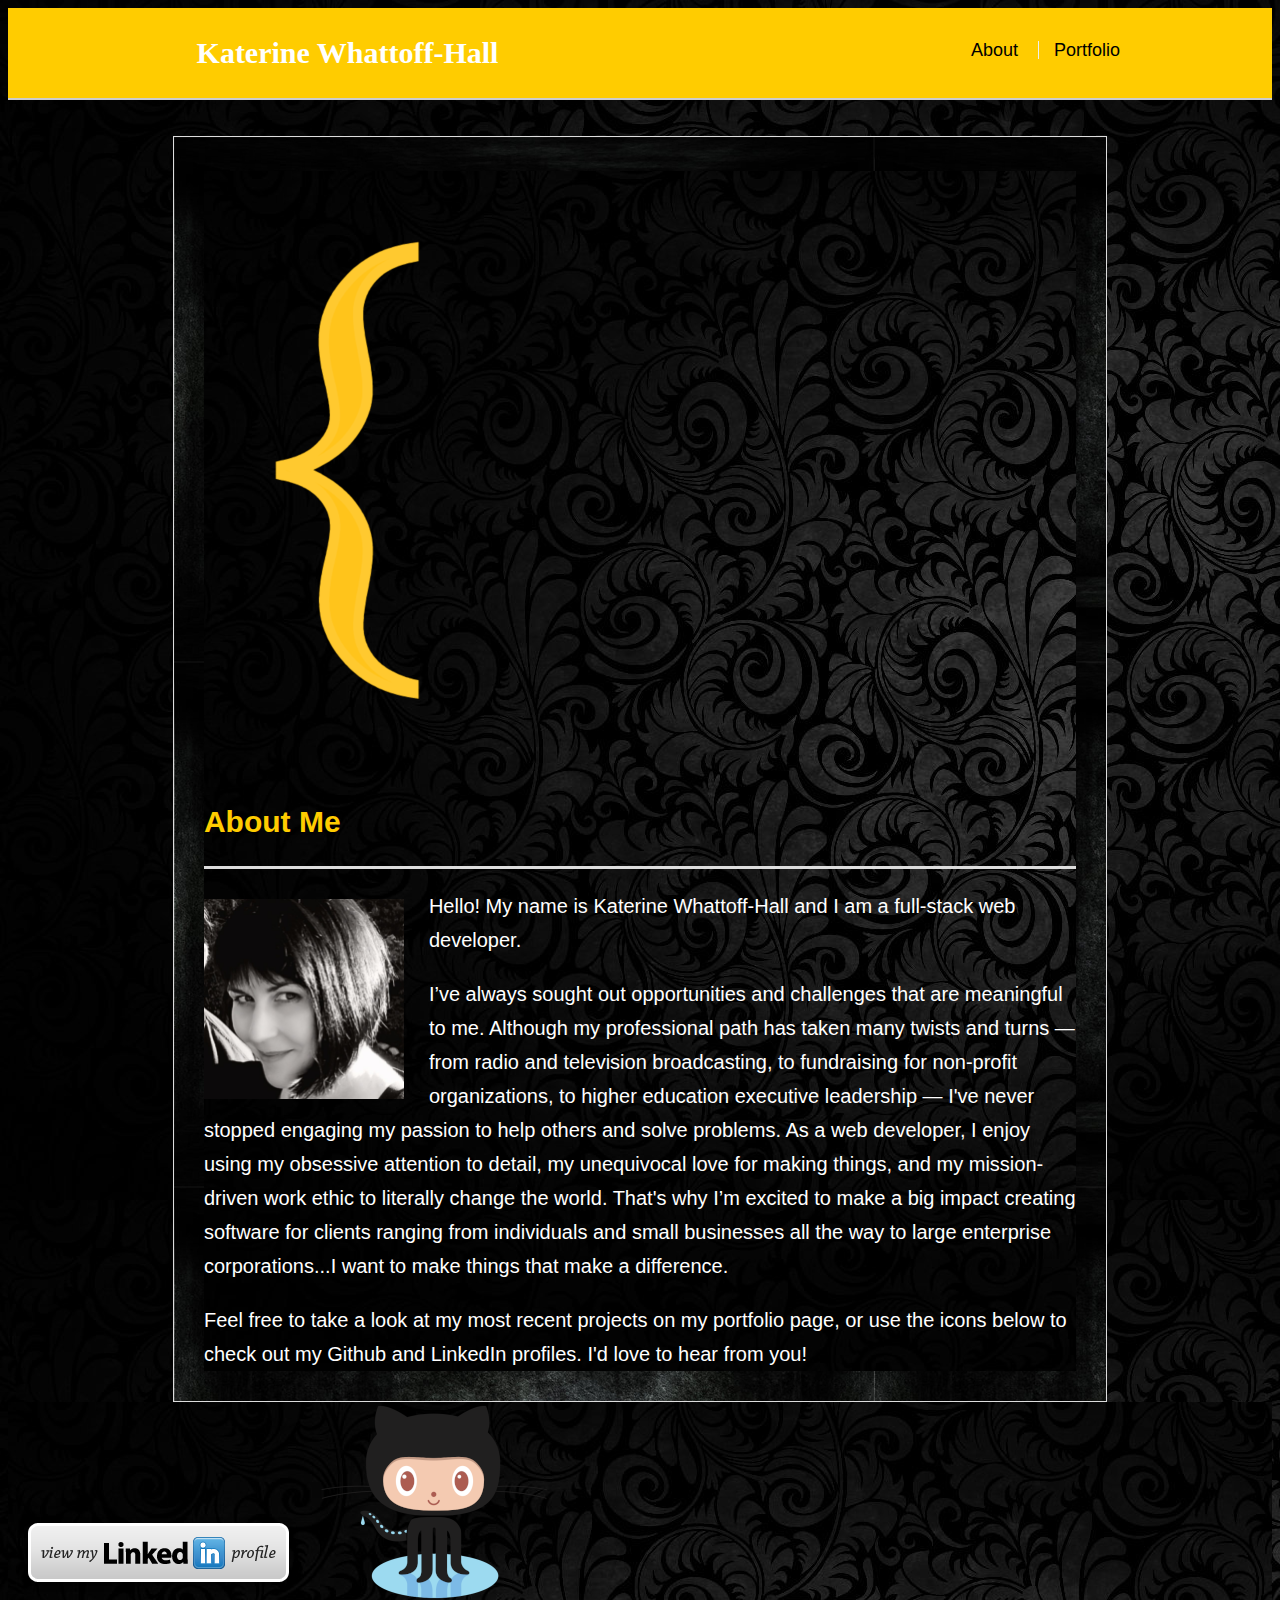
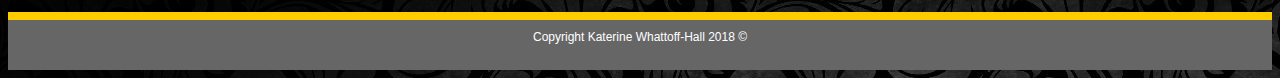
<file: index.html>
<!doctype html>
<html lang="en-us">

<head>
  <meta charset="UTF-8">
  <title>About | Katerine Whattoff-Hall</title>
  <link rel="stylesheet" type="text/css" href="assets/css/style.css">
  <link rel="stylesheet" href="https://stackpath.bootstrapcdn.com/bootstrap/4.1.3/css/bootstrap.min.css" integrity="sha384-MCw98/SFnGE8fJT3GXwEOngsV7Zt27NXFoaoApmYm81iuXoPkFOJwJ8ERdknLPMO"
    crossorigin="anonymous">

</head>

<body>

  <header id="masthead">
    <div class="container">
      <a href="index.html" id="logo">Katerine Whattoff-Hall</a>

      <nav>
        <a href="index.html">About</a>
        <a href="portfolio.html">Portfolio</a>
       
      </nav>
    </div>
  </header>
  <section>
    <div class="container py-3">
      <div class="card">
        <div class="row ">
          <div class="col-md-4">
            <img src="assets/images/curlyopen.png" class="w-100">
          </div>
          <div class="col-md-8 px-3">
            <div class="card-block px-3">
              <h1>About Me</h1>

              <img src="assets/images/profile picture.jpg" class="auth-image" alt="Katerine Whattoff-Hall">

              <p>Hello! My name is Katerine Whattoff-Hall and I am a full-stack web developer. </p>

              <p>I’ve always sought out opportunities and challenges that are meaningful to me. Although my
                professional path has taken many twists and turns — from radio and television broadcasting, to
                fundraising for non-profit organizations, to higher education executive leadership — I've never stopped
                engaging my passion to help others and solve problems.

                As a web developer, I enjoy using my obsessive attention to detail, my unequivocal love for making
                things, and my mission-driven work ethic to literally change the world. That's why I’m excited to make
                a big impact creating software for clients ranging from individuals and small businesses all the way to
                large enterprise corporations...I want to make things that make a difference.</p>

              <p>Feel free to take a look at my most recent projects on my portfolio page, or use the icons below to
                check out my Github and LinkedIn profiles. I'd love to hear from you!</p>


            </div>
          </div>
        </div>
      </div>
    </div>
  </section>
  <div>
  </div>
  <div class="card text-center">
    <div class="card-body">
      <a href="https://www.linkedin.com/in/katerinewh/">
        <img src="assets/images/linkedin-badge.png"></a>
      <a href="https://github.com/katerinewh">
        <img src="assets/images/Octocat.png"></a>

    </div>
    <div class="card text-center">
      <div class="card-body">


      </div>
    </div>

  </div>


  <footer>
    <div class="container">
      Copyright Katerine Whattoff-Hall 2018 &copy;
    </div>
  </footer>
</body>

</html>
</file>
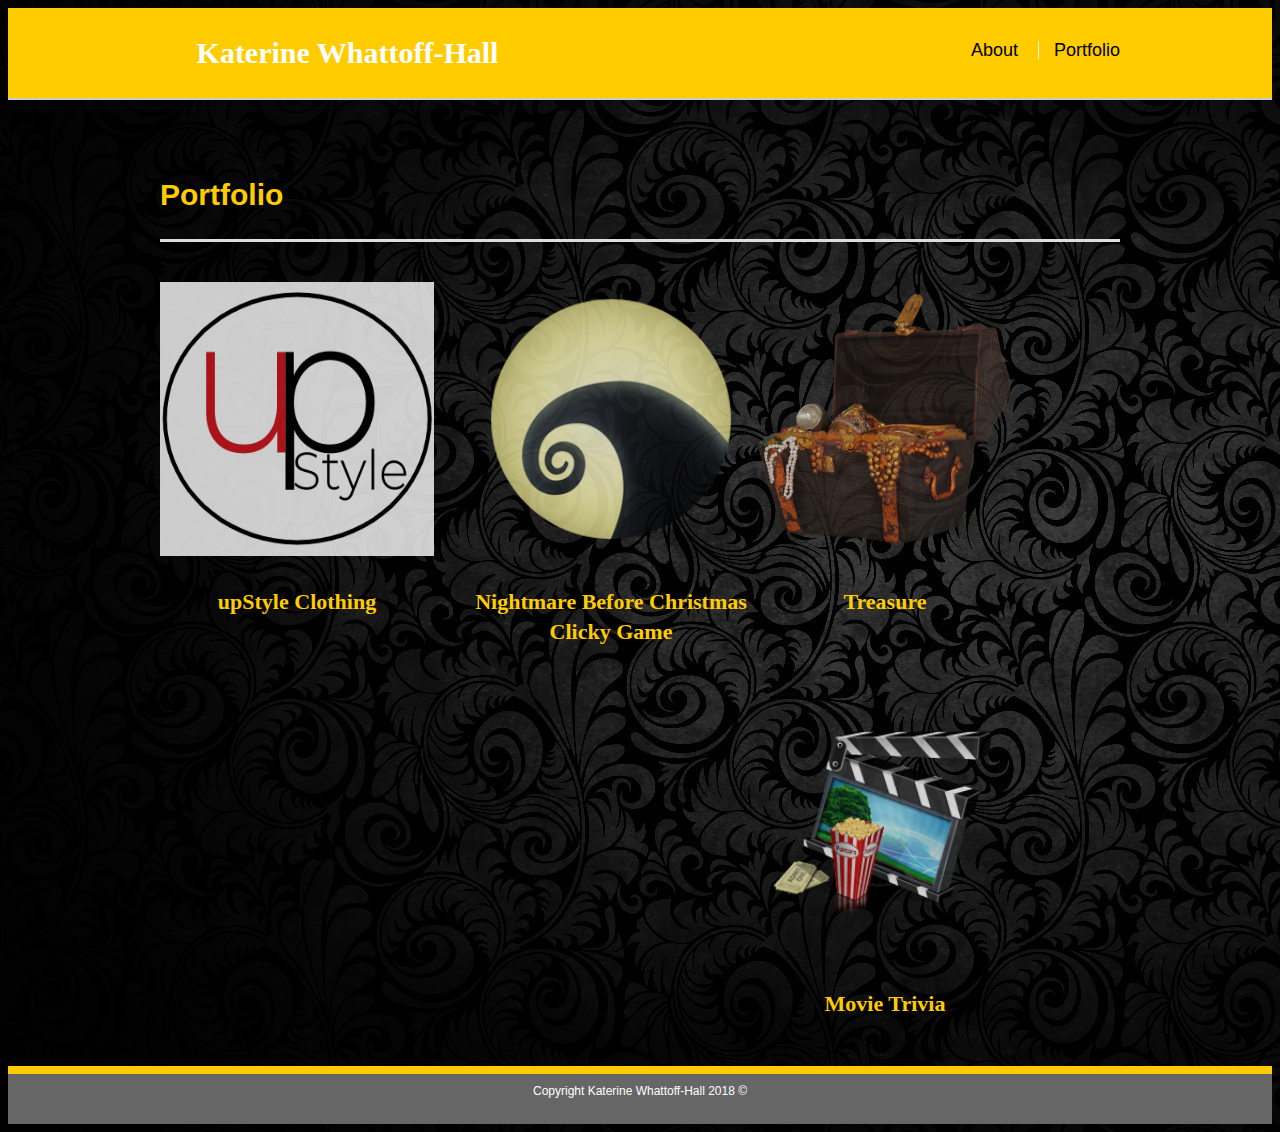
<file: portfolio.html>
<!doctype html>
<html lang="en-us">

<head>
  <meta charset="UTF-8">
  <title>Portfolio | Katerine Whattoff-Hall</title>
  <link rel="stylesheet" type="text/css" href="assets/css/style.css">
  <link rel="stylesheet" href="https://stackpath.bootstrapcdn.com/bootstrap/4.1.3/css/bootstrap.min.css"
    integrity="sha384-MCw98/SFnGE8fJT3GXwEOngsV7Zt27NXFoaoApmYm81iuXoPkFOJwJ8ERdknLPMO" crossorigin="anonymous">

</head>

<body>

  <header id="masthead">
    <div class="container">
      <a href="index.html" id="logo">Katerine Whattoff-Hall</a>
      <nav>
        <a href="index.html">About</a>
        <a href="portfolio.html">Portfolio</a>


      </nav>
    </div>
  </header>

  <div id="main-container" class="container">
    <section class="main-section">
      <h1>Portfolio</h1>

      <div class="work">
        <a href=" https://up-style-clothing.herokuapp.com/"> <img src="assets/images/upStyle.png" width="274"
            height="274" title="upStyle Fashion" target="_blank" alt="upStyle Fashion"></a>
        <h3>upStyle Clothing</h3>
      </div>

      <div class="work">
        <a href=" https://nightmarebeforechristmasgame.herokuapp.com/"> <img src="assets/images/nbc.png" width="274"
            height="274" title="NBC Clicky" target="_blank" alt="Nightmare Before Christmas Clicky Game"></a>
        <h3>Nightmare Before Christmas Clicky Game</h3>
      </div>
      <div class="work">
        <a href="https://treasure-react-app.herokuapp.com/"> <img src="assets/images/treasure.png" width="274"
            height="274" title="Treasure App" target="_blank" alt="Treasure"></a>
        <h3>Treasure</h3>
      </div>
      <div class="work">
        <a href="https://katerinewh.github.io/TriviaGame/"> <img src="assets/images/movie.png" width="274"
            height="274" title="Movie Trivia" target="_blank" alt="Trivia"></a>
        <h3>Movie Trivia</h3>
      </div>
    </section>
    

  </div>

  <footer>
    <div class="container">
      Copyright Katerine Whattoff-Hall 2018 &copy;
    </div>
  </footer>
</body>

</html>
</file>
<file: assets/css/style.css>
body {
    font-family: Arial, "Helvetica Neue", Helvetica, sans-serif;
    font-size: 18px;
    line-height: 34px;
    color: #ffcc00;
    background: url("../images/harikabkgd.jpg");
  }
  
  .bracket {
    width: 28%;
    height: 85%;
    margin-top: 145px;
  }
  
  /* general */
  
  .container {
    width: 100%;
    max-width: 960px;
    margin: 0 auto;
    clear: both;
   color:white;
  }

.card{
  font-size: 20px;
  background-image: url("../images/harikabkgd.jpg");
  color: white;
  
}


  p {
    font-size: 20px;
    margin-bottom: 20px;
  }
  
  p:last-child {
    margin-bottom: 0;
  }
  
 

  h3 {
    font-family: Georgia, Times, "Times New Roman", serif;
    font-weight: 700;
    color: #ffcc00;
    font-size: 22px;
  }
  
  h1 {
    padding-bottom: 20px;
    font-size: 30px;
    line-height: 49px;
    border-bottom: 3px solid #dddddd;
    color:#ffcc00;
  }
  

  
 .curly-bracket{
   float: left;
   width: 300px;
   length: 700;
 }
  /* header */
  
  #masthead {
  
    z-index: 99;
    width: 100%;
    margin: 0 0 30px;
    overflow: auto;
    color: #ffcc00;
    background: #ffcc00;
    border-bottom: 2px solid #cccccc;
  }
  
  #logo {
    float: left;
    width: 375px;
    height: 90px;
    font-family: Georgia, Times, "Times New Roman", serif;
    font-size: 30px;
    font-weight: 700;
    line-height: 90px;
    color: #ffffff;
    text-align: center;
    text-decoration: none;
    background: #ffcc00;
  }
  
  nav {
    float: right;
    margin-top: 25px;
  }
  
  nav a {
    display: inline-block;
    padding-left: 15px;
    margin-left: 15px;
    line-height: 18px;
    color: black;
    text-decoration: none;
    border-left: 1px solid #efefef;
  }
  
  nav a:first-child {
    border-left: 0 none;
  }
  
  /* footer */
  
  footer {
   position: relative;
    clear: both;
    font-size: 12px;
    color: #ffffff;
    color: #cccccc;
    text-align: center;
    background: #666666;
    border-top: 8px solid #ffcc00;
    height: 50px;
  }
  
  h2 {
    padding-bottom: 20px;
    margin-bottom: 15px;
    line-height: 22px;
    border-bottom: 2px solid #eeeeee;
  }
  
  /* main */
  
  #main-container {
    padding-top: 20px;
    min-height: calc(100vh - 70px);
    color: #ffcc00
  }
  
  .py-3 {
    
    width:69%;
    max-width: 960px;
    padding: 30px;
    padding-top: 34px;
    margin-top: 36px;
    background-image: url("../images/vine.jpg");
    border-image-repeat: stretch;
    border: 1px solid #dddddd;
  }
  
  /* portfolio page */
  
  .work {
    position: relative;
    float: left;
    width: 274px;
    margin: 20px 0 25px;
    overflow: auto;
  }
  
  .work:nth-child(even) {
    margin-right: 40px;
  }
  
  .work img {
    width: 100%;
    border: 0 none;
    opacity: 0.8;
  }
  
  .work{
    font-weight: 300;
    line-height: 30px;
    color: #ffffff;
    text-align: center;
    border-bottom: 0;
  }
  
  .auth-image {
    float: left;
    width: 200px;
    height: auto;
    margin-top: 10px;
    margin-right: 25px;
  }
  
  /* contact page */
  
  #contact-form ul {
    margin-bottom: 20px;
  }
  
  #contact-form li {
    margin-bottom: 10px;
  }
  
  label,
  input[type=text],
  input[type=email],
  textarea {
    display: block;
    width: 100%;
  }
  
  input[type=text],
  input[type=email],
  textarea {
    height: 35px;
    padding: 0 10px;
    font-size: 14px;
    border: 1px solid #dddddd;
  }
  
  textarea {
    height: 200px;
  }
  
  input[type=submit] {
    padding: 10px 30px;
    font-size: 18px;
    color: #ffffff;
    cursor: pointer;
    background:#ffcc00;
    border: 0 none;
  }

    @media screen and (max-width: 320px) {
      body {
        background-color: #333;
      }
    
      .wrapper {
        /* Box-model */
        width: 100%;
        padding: 20px;
      }
    
      #main-content,
      #sidebar {
        width: 100%;
      }
    
      #sidebar {
        margin-top: 40px;
      }
    
    
    /* Width at 168px and below */
    @media screen and (max-width: 168px) {
      body {
        background-color: #333;
      }
    
      .wrapper {
        /* Box-model */
        width: 100%;
        padding: 20px;
      }
    
      #main-content,
      #sidebar {
        width: 100%;
      }
    
      #sidebar {
        margin-top: 40px;
      }
 @media screen and (max-width: 168px) {
      body {
        background-color: #333;
      }
    
      .wrapper {
        /* Box-model */
        width: 100%;
        padding: 20px;
      }
    
      #main-content,
      #sidebar {
        width: 100%;
      }
    
      #sidebar {
        margin-top: 40px;
      }

  }
</file>
